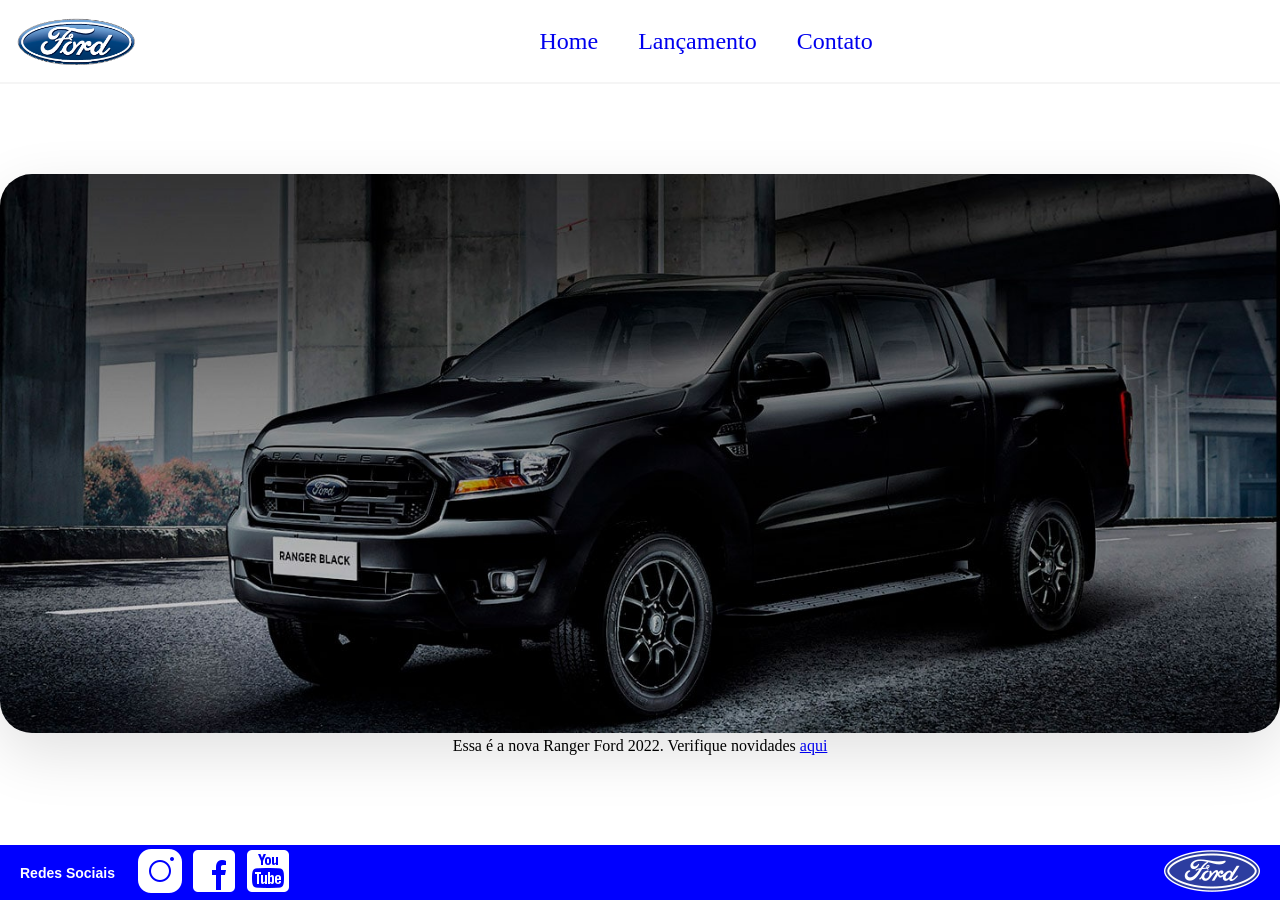
<file: desafio/index.html>
<!DOCTYPE html>
<html lang="pt-br">
<head>
    <meta charset="UTF-8">
    <meta name="viewport" content="width=device-width, initial-scale=1.0">
    <title>Ford - Home</title>
    <link rel="stylesheet" href="style.css">
</head>

<body>
    <header class="topo">
        <img src="img/logo-ford-256.png" alt="logo ford" class="topo-img">
        <nav class="topo-menu">
            <a class="topo-menu-home" href="index.html">Home</a>
            <a class="topo-menu-home" href="update.html">Lançamento</a>
            <a class="topo-menu-home" href="phone.html">Contato</a>
        </nav>
    </header>

        <main class="principal">
            <section>
                <img class="img--principal" src="img/imagem_1.jpg" alt="Modelo 1">
                <p>Essa é a nova Ranger Ford 2022. Verifique novidades <a href="https://www.ford.com.br/picapes/ranger/">aqui</a></p>
            </section>
        </main>

    <footer class="rodape">
            <p>Redes Sociais</p>
            <div class="imagens--rodape">
            <a href="https://www.instagram.com/ford/"><img src="img/instagram-logo-50.png" alt="instagram"></a>
            <a href="https://www.facebook.com/ford/?locale=pt_BR"><img src="img/facebook-50.png" alt="facebook"></a>
            <a href="https://www.youtube.com/user/ford"><img src="img/youtube-squared-50.png" alt="youtube"></a>
            </div>
            <a class="logo--rodape" href="index.html"> <img src="img/ford-96.png" alt=""></a>
    </footer>
</body>

</html>
</file>
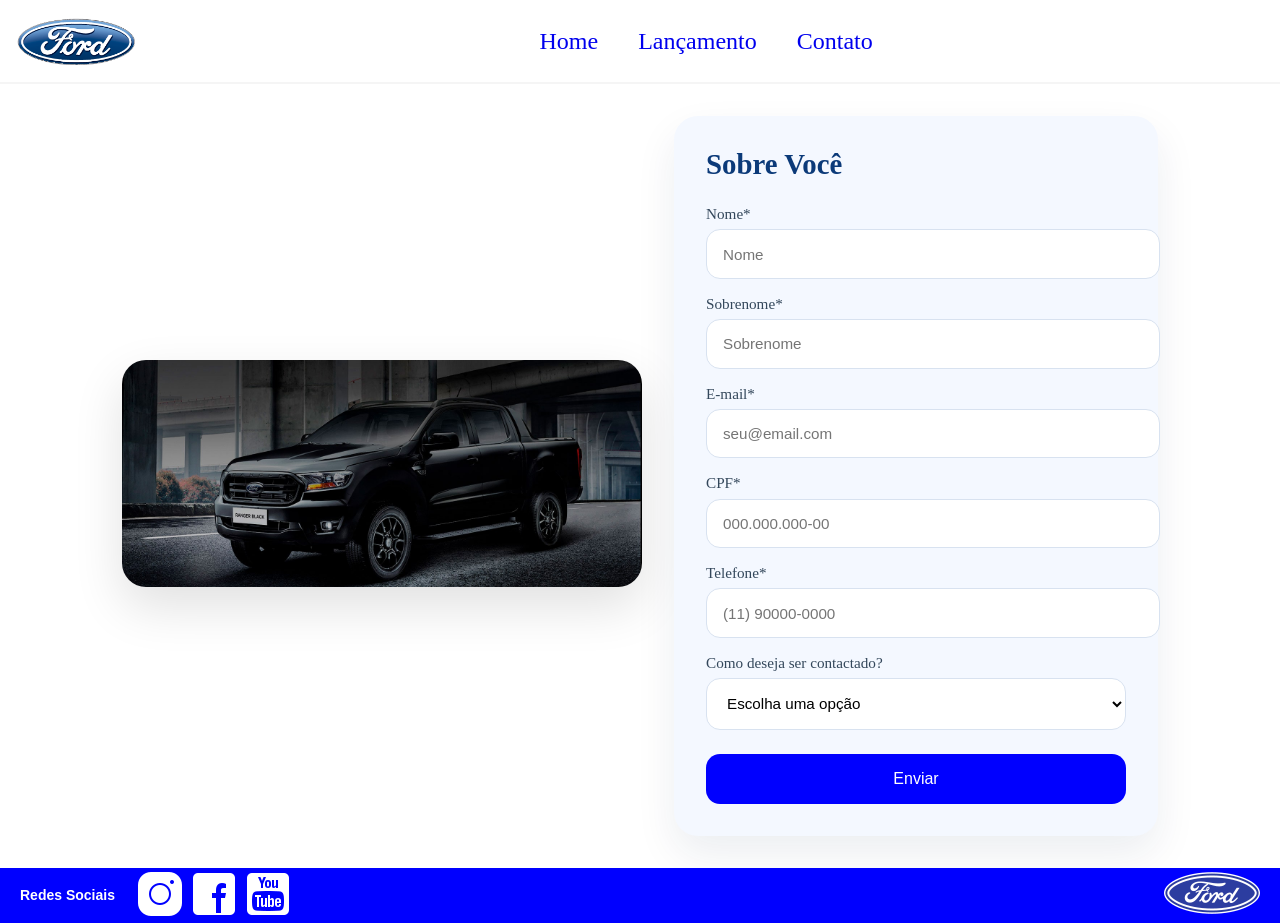
<file: desafio/phone.html>
<!DOCTYPE html>
<html lang="pt-br">
<head>
    <meta charset="UTF-8">
    <meta name="viewport" content="width=device-width, initial-scale=1.0">
    <title>Ford - Contato</title>
    <link rel="stylesheet" href="style.css">
</head>

<body>
    <header class="topo">
        <img src="img/logo-ford-256.png" alt="logo ford" class="topo-img">
        <nav class="topo-menu">
            <a class="topo-menu-home" href="index.html">Home</a>
            <a class="topo-menu-home" href="update.html">Lançamento</a>
            <a class="topo-menu-home" href="phone.html">Contato</a>
        </nav>
    </header>

        <main class="principal">
            <section class="contato-container">
                <div class="contato-imagem">
                    <img src="img/imagem_1.jpg" alt="Ford Ranger">
                </div>
                <div class="contato-card">
                    <h2>Sobre Você</h2>
                    <form class="contato-form">
                        <label class="contato-field">
                            <span>Nome*</span>
                            <input type="text" name="nome" placeholder="Nome" required>
                        </label>
                        <label class="contato-field">
                            <span>Sobrenome*</span>
                            <input type="text" name="sobrenome" placeholder="Sobrenome" required>
                        </label>
                        <label class="contato-field">
                            <span>E-mail*</span>
                            <input type="email" name="email" placeholder="seu@email.com" required>
                        </label>
                        <label class="contato-field">
                            <span>CPF*</span>
                            <input type="text" name="cpf" placeholder="000.000.000-00" required>
                        </label>
                        <label class="contato-field">
                            <span>Telefone*</span>
                            <input type="tel" name="telefone" placeholder="(11) 90000-0000" required>
                        </label>
                        <label class="contato-field">
                            <span>Como deseja ser contactado?</span>
                            <select name="contato" required>
                                <option value="">Escolha uma opção</option>
                                <option value="whatsapp">WhatsApp</option>
                                <option value="telefone">Telefone</option>
                                <option value="email">E-mail</option>
                            </select>
                        </label>
                        <button type="submit">Enviar</button>
                    </form>
                </div>
            </section>
        </main>

    <footer class="rodape">
            <p>Redes Sociais</p>
            <div class="imagens--rodape">
            <a href="https://www.instagram.com/ford/"><img src="img/instagram-logo-50.png" alt="instagram"></a>
            <a href="https://www.facebook.com/ford/?locale=pt_BR"><img src="img/facebook-50.png" alt="facebook"></a>
            <a href="https://www.youtube.com/user/ford"><img src="img/youtube-squared-50.png" alt="youtube"></a>
            </div>
            <a class="logo--rodape" href="index.html"> <img src="img/ford-96.png" alt=""></a>
    </footer>
</body>

</html>
</file>
<file: desafio/style.css>
*{
    padding: 0%;
    margin: 0%;
}

    body {
        min-height: 100vh;
        box-sizing: border-box;
        background-color: white;
        display: flex;
        flex-direction: column;
    }

    .topo {
        padding: 1rem;
        background-color: white;
        display: flex;
        align-items: center;
        justify-content: space-between;
        border-bottom: 2px solid whitesmoke;
        flex-wrap: wrap;
        gap: 0.75rem;
    }

    .topo-img{ 
        display: flex;
        height: 50px;
        width: auto;
    }

    .topo-menu {
        display: flex;
        gap: 40px;
        font-size: x-large;
        justify-content: center;
        flex: 2;
        color: blue;
    }

        .topo-menu a{
            text-decoration: none;
        }

    .principal{
        width: 100%;
        display: flex;
        align-items: center;
        justify-content: center;
        flex: auto;
        text-align: center;
        overflow-y: auto;
    }

    .lancamentos-container {
        width: 100%;
        display: flex;
        flex-direction: column;
        align-items: center;
        gap: 2rem;
        padding: 2rem 1rem;
    }

    .img--principal {
        width: 100%;
        max-width: 1500px;
        border-radius: 2rem;
        box-shadow: 0 20px 60px rgba(0, 0, 0, 0.12);
    }

    .hero-lancamento {
        width: 100%;
        max-width: 1200px;
        overflow: hidden;
        border-radius: 1.5rem;
        box-shadow: 0 20px 60px rgba(0, 0, 0, 0.12);
    }

    .hero-lancamento img {
        width: 100%;
        height: auto;
        display: block;
    }

    .cards-lancamento {
        width: 100%;
        max-width: 1200px;
        display: flex;
        justify-content: center;
        gap: 1rem;
        flex-wrap: wrap;
    }

    .car-card {
        flex: 1 1 280px;
        min-width: 260px;
        max-width: 360px;
        background-color: #fff;
        border: 1px solid #dde7f2;
        border-radius: 1.25rem;
        padding: 1rem;
        box-shadow: 0 18px 40px rgba(3, 42, 80, 0.06);
        display: flex;
        flex-direction: column;
        align-items: center;
        gap: 1rem;
    }

    .car-card.selected {
        border-color: blue;
        box-shadow: 0 22px 46px rgba(0, 64, 191, 0.12);
    }

    .car-card > img {
        width: 100%;
        height: auto;
        object-fit: contain;
    }

    .car-card-info {
        width: 100%;
        display: flex;
        flex-direction: column;
        gap: 0.6rem;
        text-align: left;
    }

    .car-card-title-row {
        display: flex;
        align-items: center;
        justify-content: space-between;
        gap: 0.75rem;
    }

    .info-icon {
        width: 32px;
        height: 32px;
        flex-shrink: 0;
        cursor: pointer;
    }

    .car-card-title {
        font-size: 1.05rem;
        font-weight: bold;
        color: #102a53;
    }

    .car-card p {
        color: #556a85;
        font-size: 0.95rem;
        line-height: 1.4;
    }

    .car-card-action {
        display: inline-flex;
        align-items: center;
        gap: 0.5rem;
        font-size: 0.95rem;
        color: #0b3a79;
        cursor: pointer;
    }

    .car-card-action input {
        width: 18px;
        height: 18px;
        accent-color: blue;
    }

    .btn-comparar {
        padding: 0.95rem 2rem;
        border: none;
        border-radius: 999px;
        background-color: blue;
        color: white;
        font-size: 1rem;
        font-weight: bold;
        cursor: pointer;
        transition: background-color 0.2s ease;
    }

    .btn-comparar:hover {
        background-color: #003f9f;
    }

    .rodape {
        color: white;
        background-color: blue;
        text-align: initial;
        display: flex;
        align-items: center;
        padding: 1px 20px;
        font-family: sans-serif;
        font-size: 14px;
        font-weight: bold;
        gap: 20px;
        box-sizing: border-box;
    }

    .logo--rodape {
        box-sizing: border-box;
        margin-left: auto;
    }

    .contato-container {
        width: 100%;
        display: flex;
        align-items: center;
        justify-content: center;
        gap: 2rem;
        flex-wrap: wrap;
        padding: 2rem 1rem;
    }

    .contato-imagem {
        flex: 1 1 320px;
        max-width: 520px;
    }

    .contato-imagem img {
        width: 100%;
        height: auto;
        border-radius: 24px;
        box-shadow: 0 20px 50px rgba(0, 0, 0, 0.12);
    }

    .contato-card {
        flex: 1 1 320px;
        max-width: 420px;
        background-color: #f4f8ff;
        padding: 2rem;
        border-radius: 24px;
        box-shadow: 0 18px 40px rgba(3, 42, 80, 0.08);
        text-align: left;
    }

    .contato-card h2 {
        margin-bottom: 1.5rem;
        color: #0b3a79;
        font-size: 1.8rem;
    }

    .contato-form {
        display: grid;
        gap: 1rem;
    }

    .contato-field {
        display: grid;
        gap: 0.4rem;
        font-size: 0.95rem;
        color: #33475b;
    }

    .contato-field input,
    .contato-field select {
        width: 100%;
        padding: 0.95rem 1rem;
        border: 1px solid #d8e2f0;
        border-radius: 14px;
        background-color: white;
        font-size: 0.95rem;
        outline: none;
        transition: border-color 0.2s ease, box-shadow 0.2s ease;
    }

    .contato-field input:hover,
    .contato-field select:hover,
    .contato-field input:focus,
    .contato-field select:focus {
        border-color: #84aaf9;
        box-shadow: 0 0 0 4px rgba(132, 170, 249, 0.12);
    }

    .contato-form button {
        margin-top: 0.5rem;
        padding: 1rem 1.2rem;
        border: none;
        border-radius: 14px;
        background-color: blue;
        color: white;
        font-size: 1rem;
        cursor: pointer;
        transition: background-color 0.2s ease;
    }

    .contato-form button:hover {
        background-color: #003f9f;
    }

    .video-lancamento {
        background-color: black;
        height: auto;
        width: 100%;
        max-width: 1200px;
        border-radius: 1rem;
        box-shadow: 0 20px 60px rgba(0, 0, 0, 0.12);
        overflow: hidden;
    }

    @media (max-width: 860px) {
        .topo {
            justify-content: center;
        }

        .topo-menu {
            flex: 1 1 100%;
            justify-content: center;
            gap: 1rem;
            flex-wrap: wrap;
            font-size: 1rem;
        }

        .topo-menu a {
            padding: 0.5rem 0;
        }

        .contato-container,
        .cards-lancamento {
            flex-direction: column;
            padding: 1rem;
            align-items: stretch;
        }

        .contato-imagem,
        .contato-card,
        .car-card {
            max-width: 100%;
            width: 100%;
        }

        .car-card {
            min-width: auto;
        }

        .hero-lancamento,
        .video-lancamento {
            max-width: 100%;
        }

        .rodape {
            flex-wrap: wrap;
            justify-content: center;
            text-align: center;
            gap: 0.75rem;
        }

        .logo--rodape {
            margin-left: 0;
        }
    }
</file>
